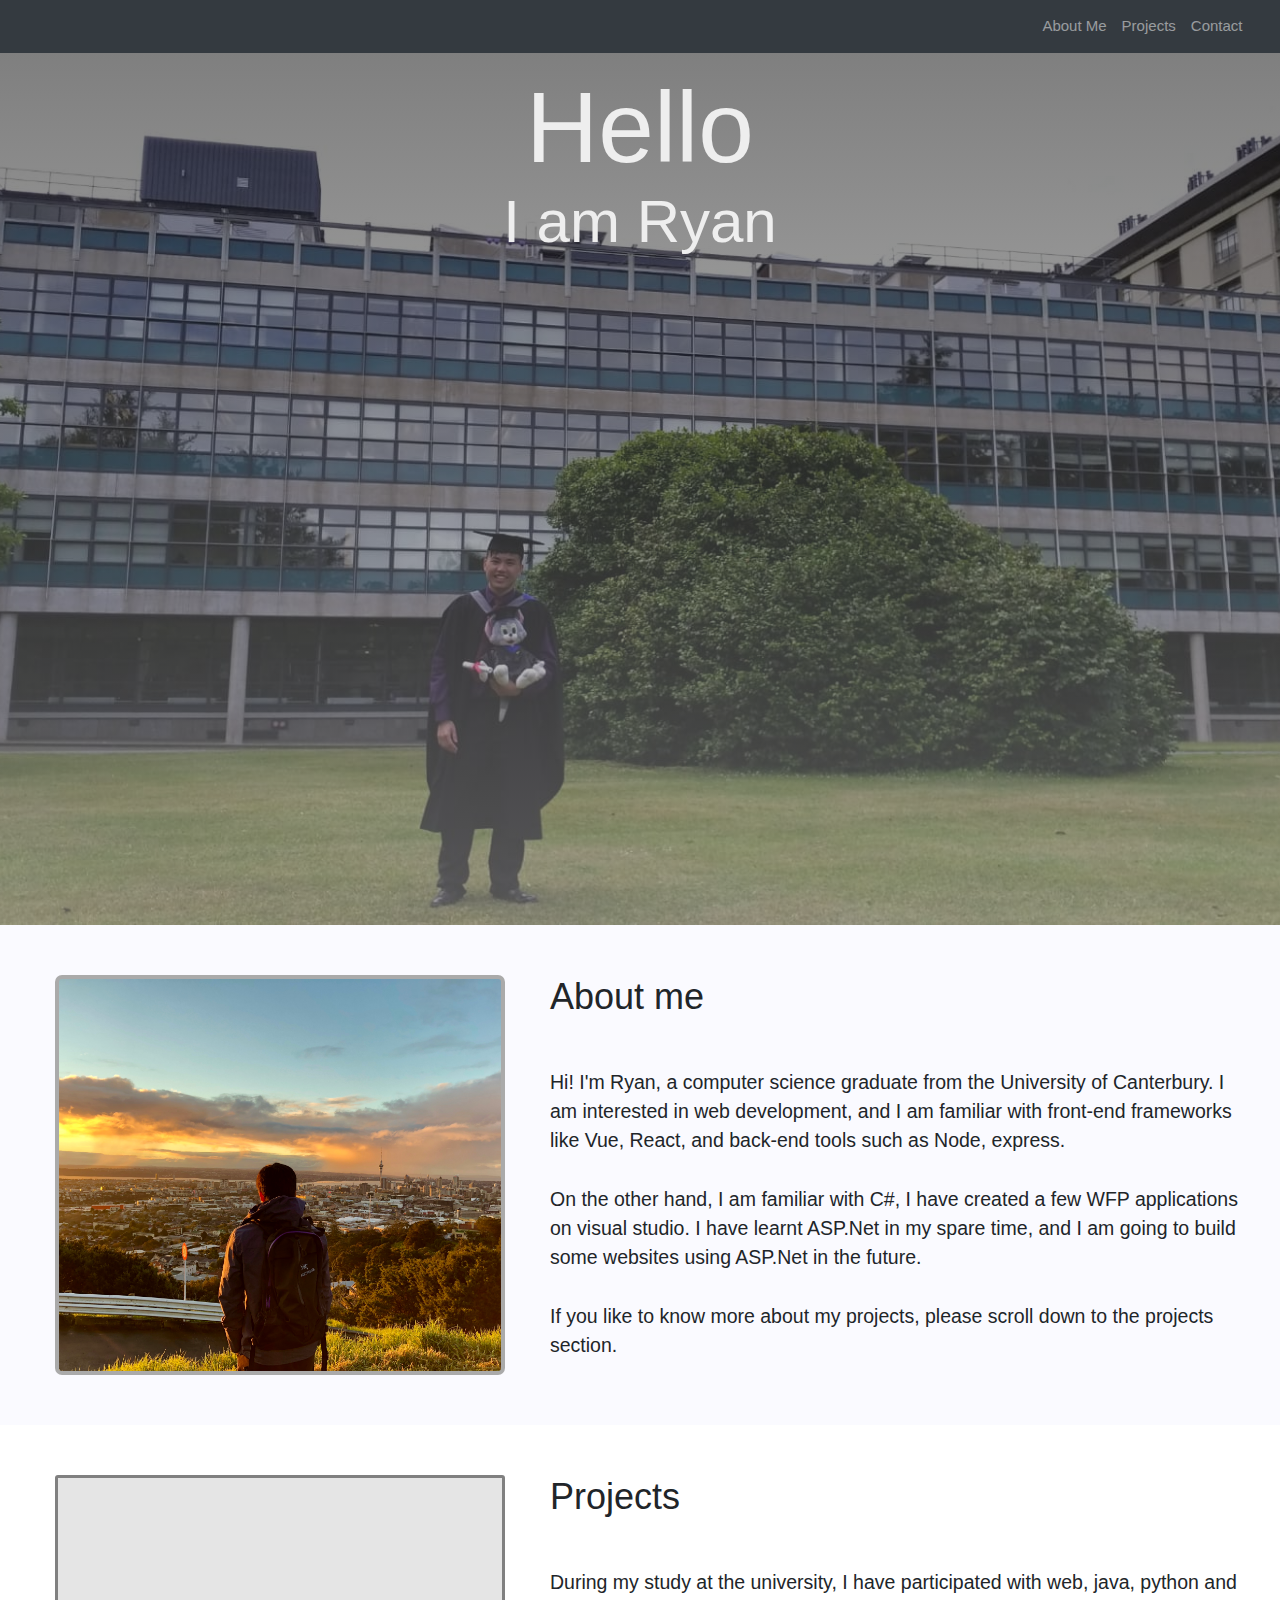
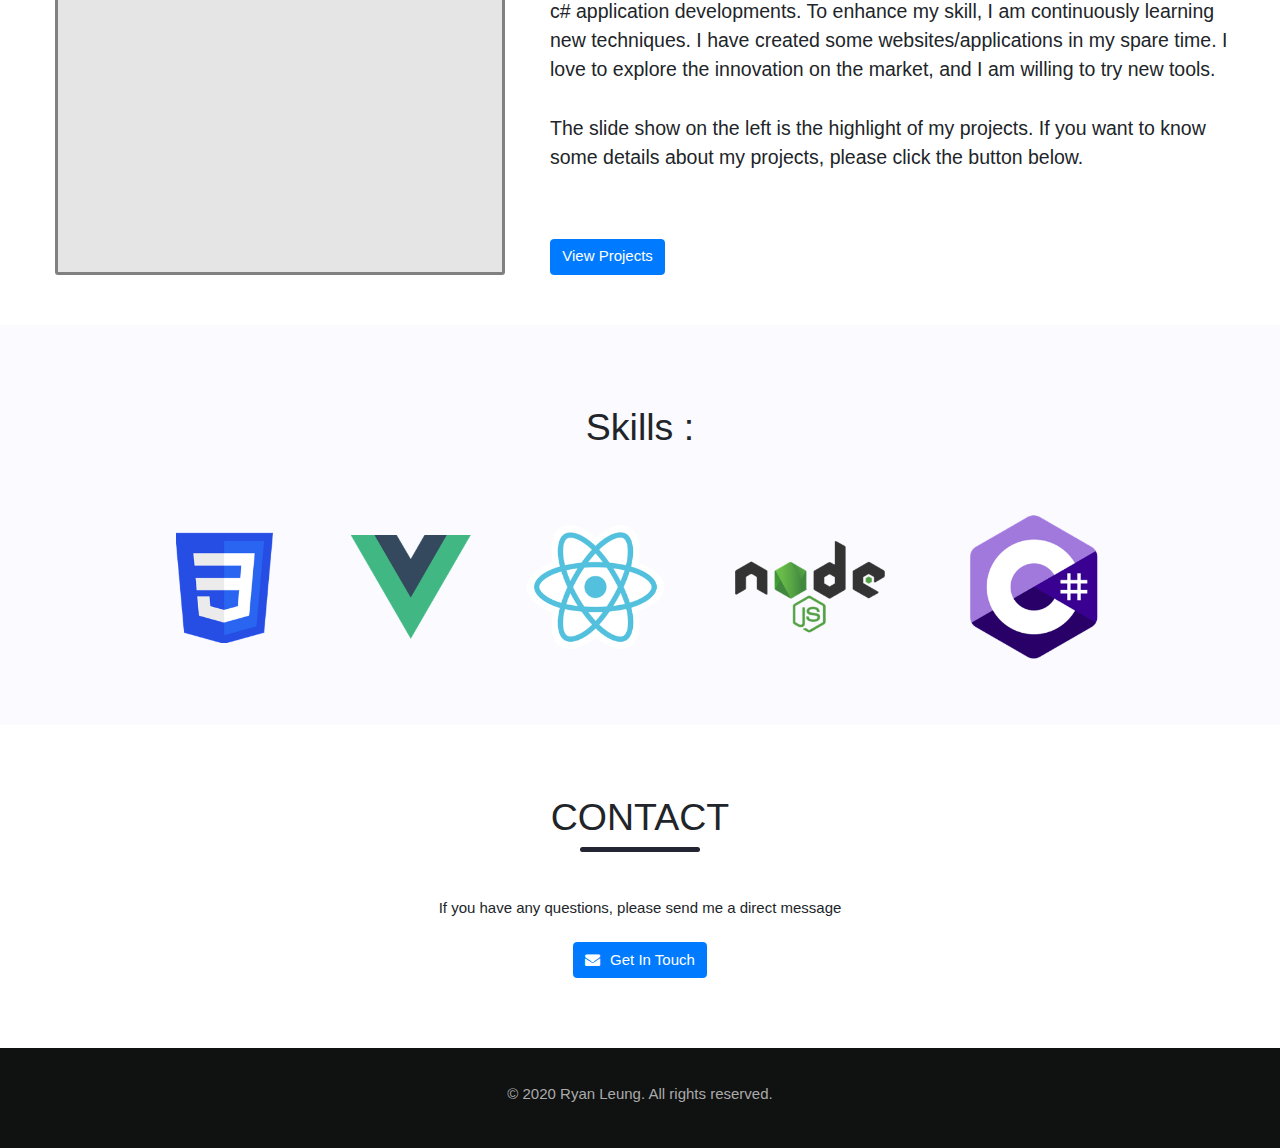
<file: index.html>
<!DOCTYPE html>
<html>
    <head>
        <title>Ryan Leung</title>
        <meta charset="UTF-8">
        <script src="https://ajax.googleapis.com/ajax/libs/jquery/3.4.1/jquery.min.js"></script>
        <link rel="stylesheet" href="https://www.w3schools.com/w3css/4/w3.css">
        <link rel="stylesheet" href="https://cdnjs.cloudflare.com/ajax/libs/font-awesome/4.7.0/css/font-awesome.min.css">
        <link rel="stylesheet" href="https://stackpath.bootstrapcdn.com/bootstrap/4.4.1/css/bootstrap.min.css" integrity="sha384-Vkoo8x4CGsO3+Hhxv8T/Q5PaXtkKtu6ug5TOeNV6gBiFeWPGFN9MuhOf23Q9Ifjh" crossorigin="anonymous">
        <script src="https://cdn.jsdelivr.net/npm/popper.js@1.16.0/dist/umd/popper.min.js" integrity="sha384-Q6E9RHvbIyZFJoft+2mJbHaEWldlvI9IOYy5n3zV9zzTtmI3UksdQRVvoxMfooAo" crossorigin="anonymous"></script>
        <script src="https://stackpath.bootstrapcdn.com/bootstrap/4.4.1/js/bootstrap.min.js" integrity="sha384-wfSDF2E50Y2D1uUdj0O3uMBJnjuUD4Ih7YwaYd1iqfktj0Uod8GCExl3Og8ifwB6" crossorigin="anonymous"></script>
        <link rel="stylesheet" type="text/css" href="style.css"/>
        <meta name="viewport" content="width=device-width; initial-scale=1.0; maximum-scale=1.0; user-scalable=0;">
    </head>
    <body>
        <nav class="navbar navbar-expand-md navbar-dark bg-dark sticky-top">
            <div class= 'container-fluid'>
                <button class="navbar-toggler" type="button" data-toggle="collapse" data-target="#navbarNav" aria-controls="navbarNav" aria-expanded="false" aria-label="Toggle navigation">
                <span class="navbar-toggler-icon"></span>
                </button>
                <div class="collapse navbar-collapse" id="navbarNav">
                    <ul class="navbar-nav mr-auto mt-2 mt-lg-0">
                    </ul>
                    <ul class="navbar-nav mr-right my-2 my-lg-0">
                        <li class="nav-item ">
                        <a class="nav-link" id='toAboutMe' href="#aboutMe" data-toggle="collapse" data-target=".navbar-collapse.show">About Me</a>
                        </li>
                        <li class="nav-item">
                        <a class="nav-link" id='toProject' href="#project" data-toggle="collapse" data-target=".navbar-collapse.show">Projects</a>
                        </li>
                        <li class="nav-item">
                        <a class="nav-link"  id='toContact' href="#contact" data-toggle="collapse" data-target=".navbar-collapse.show">Contact</a>
                        </li>
                    </ul>
                </div>
            </div>
        </nav>
        <div class='pagewrapper'>
            <div class="startPageContent">
                    <div class="welcome">
                        <p class="hello">Hello</p>
                        <p class="ryan" >I am Ryan</p>
                    </div>
            </div>
        </div>
        <div class='contentWrapper' id="mainSection">
            <section  class='aboutMe' id='aboutMe'>
                <div class=content>
                <div class='leftContent'>
                    <div class='aboutMeImage'>
                    </div>
                </div>
                <div class='rightContent'>
                    <h2>About me</h2><br>
                    <p>Hi! I'm Ryan, a computer science graduate from the University of Canterbury. I am interested in web development, and I am familiar with front-end frameworks like Vue, React, and back-end tools such as Node, express.<br><br>
                        On the other hand, I am familiar with C#, I have created a few WFP applications on visual studio. I have learnt ASP.Net in my spare time, and I am going to build some websites using ASP.Net in the future.
                        <br><br>If you like to know more about my projects, please scroll down to the projects section.</p>
                </div>
                </div>
            </section>
            <section class='project' id='project'>
                <div class='content'>
                <div class='leftContent'>
                    <div id='slideshow'>
                        <div>
                            <img src='./Photo/slide1.PNG'>
                        </div>
                        <div>
                            <img src='./Photo/slide2.PNG'>
                        </div>
                        <div>
                            <img src='./Photo/forum001.PNG'>
                        </div>
                    </div>
                </div>
                <div class='rightContent'>
                    <h2>Projects</h2><br>
                    <p>During my study at the university, I have participated with web, java, python and c# application developments. To enhance my skill, I am continuously learning new techniques. I have created some websites/applications in my spare time.
                        I love to explore the innovation on the market, and I am willing to try new tools.<br><br>
                        The slide show on the left is the highlight of my projects. If you want to know some details about my projects, please click the button below. 
                    </p>
                    <div class=viewProject>
                        <a href="project.html" class="btn btn-primary btn-active" role="button" aria-pressed="true">View Projects</a>
                    </div>
                </div>
            </div>
            </section>
            <section class= skill id='skills'>
                <div class='content'>
                <div class='skillTopic'><h1>Skills :</h1></div>
                <div class='imageBox'>
                    <img src ='./Photo/logo.PNG'>
                </div>
                </div>
            </section>
            <section id='contact' class=contact>
                <div class='content'>
                <div class='contactSlogin'><h1>CONTACT</h1><hr style='width:120px; background-color: #242532; margin:0 auto; height:5px; border:0px; border-radius: 3px;'><br><br>If you have any questions,  please send me a direct message</div><br>
                <a id="send-mail" class="btn btn-primary btn-active" href="mailto:ryanleung7777@gmail.com"><i class="fa fa-envelope" style='margin-right:10px'></i>Get In Touch</a>
                </div>
            </section>
        </div>
     </body>
     <noscript>Please enable javascript</noscript>
     <script>
         $(document).ready(function(){
            var aboutMe = 0;
            var project = 0;
            var contact = 0;
            if(window.matchMedia("(max-width: 736px) and (orientation:landscape)").matches){
                aboutMe = 200
                project = 195
                contact = 190
                
            }else if (window.matchMedia("(max-width: 736px) and (orientation:portrait)").matches){
                aboutMe = 140
                project = 140
                contact = 0
            }else{
                aboutMe= project = contact = 50
            }
            $( window ).on( "orientationchange", function( event ) {
                if(window.matchMedia("(max-width: 736px) and (orientation:landscape)").matches){
                aboutMe = 200
                project = 195
                contact = 190
                
            }else if (window.matchMedia("(max-width: 736px) and (orientation:portrait)").matches){
                aboutMe = 140
                project = 140
                contact = 0
            }
            });
            console.log(aboutMe);
            $("#toAboutMe").click(function(){
                $("body,html").animate({
                scrollTop: $("#aboutMe").offset().top - aboutMe
                },
                500
             );
            });
            $("#toProject").click(function(){
                $("body,html").animate({
                scrollTop: $("#project").offset().top - project
                },
                500
             );
            });
            $("#toContact").click(function(){
                $("body,html").animate({
                scrollTop: $("#contact").offset().top - contact
                },
                500
             );
            });
            
            $("#slideshow > div").hide();    

            setInterval(function() { 
            $('#slideshow > div:first')
                .fadeIn(1000)
                .next()
                .fadeOut(1000)
                .end()
    .           appendTo('#slideshow');
            },  3000);
        });
     </script>
     <footer>
         <div><p>© 2020 Ryan Leung.  All rights reserved. </p></div>
     </footer>
 </html>
</file>
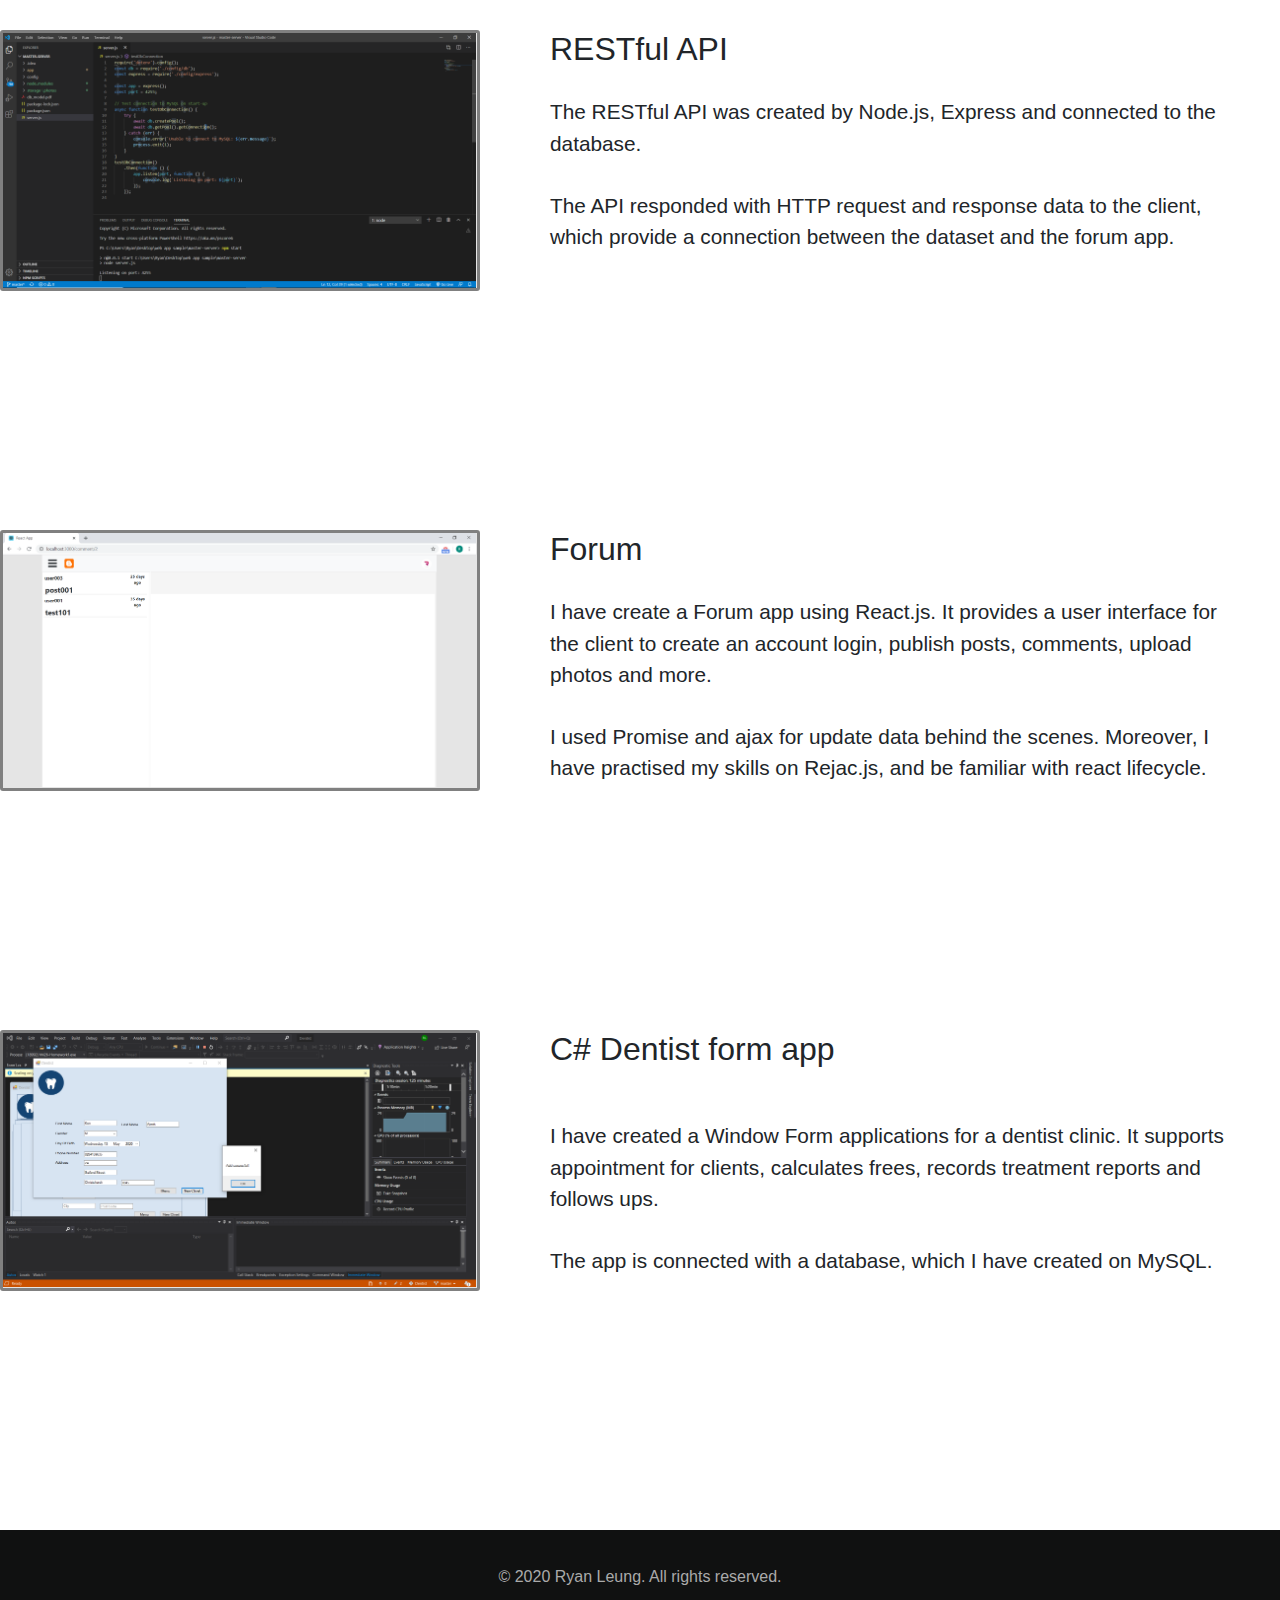
<file: project.html>
<!DOCTYPE html>
<html>
    <head>
        <title>Ryan Leung</title>
        <link rel="stylesheet" type="text/css" href="project.css"/>
        <link rel="stylesheet" href="https://stackpath.bootstrapcdn.com/bootstrap/4.4.1/css/bootstrap.min.css" integrity="sha384-Vkoo8x4CGsO3+Hhxv8T/Q5PaXtkKtu6ug5TOeNV6gBiFeWPGFN9MuhOf23Q9Ifjh" crossorigin="anonymous">
        <script src="https://ajax.googleapis.com/ajax/libs/jquery/3.4.1/jquery.min.js"></script>
        <meta name="viewport" content="width=device-width; initial-scale=1.0; maximum-scale=1.0; user-scalable=0;">
    </head>
    <body>
        <section class='api'>
        <div class='content'>
            <div class='left'>
                <div id='apislideshow'>
                    <div>
                        <img src='./Photo/api1.PNG'>
                    </div>
                    <div>
                        <img src='./Photo/api2.PNG'>
                    </div>
                    <div>
                        <img src='./Photo/api3.PNG'>
                    </div>
                    <div>
                        <img src='./Photo/api4.PNG'>
                    </div>
                </div>
            </div>
            <div class='right'>
                <h2>RESTful API</h2>
                <p>The RESTful API was created by Node.js, Express and connected to the database.<br><br>
                    The API responded with HTTP request and response data to the client, which provide a connection between the dataset and the forum app.<br><br>
                </p>
            </div>
        </div>
        </section>
        <section class='forum'>
        <div class='content'>
            <div class='left'>
                <div id='forumslideshow'>
                    <div>
                        <img src='./Photo/forum001.PNG'>
                    </div>
                    <div>
                        <img src='./Photo/forum5.PNG'>
                    </div>
                    <div>
                        <img src='./Photo/forum002.PNG'>
                    </div>
                    <div>
                        <img src='./Photo/forum6.PNG'>
                    </div>
                    <div>
                        <img src='./Photo/forum7.PNG'>
                    </div>
                    <div>
                        <img src='./Photo/forum8.PNG'>
                    </div>
                </div>
            </div>
            <div class='right'>
                <h2>Forum</h2>
                <p>I have create a Forum app using React.js. It provides a user interface for the client to create 
                    an account login, publish posts, comments, upload photos and more.<br><br>
                    I used Promise and ajax for update data behind the scenes. 
                    Moreover, I have practised my skills on Rejac.js, and be familiar with react lifecycle.
                </p>
            </div>
        </div>
        </section>
        <section class='dentist'>
        <div class=content>
            <div class='left'>
                <div id='dentistslideshow'>
                    <div>
                        <img src='./Photo/d2.PNG'>
                    </div>
                    <div>
                        <img src='./Photo/d3.PNG'>
                    </div>
                    <div>
                        <img src='./Photo/d5.PNG'>
                    </div>
                    <div>
                        <img src='./Photo/d6.PNG'>
                    </div>
                    <div>
                        <img src='./Photo/d7.PNG'>
                    </div>
                </div>
            </div>
            <div class='right'>
                <h2>C# Dentist form app</h2><br>
                <p>I have created a Window Form applications for a dentist clinic. It supports appointment for clients, calculates frees, records treatment reports and follows ups.<br><br>
                    The app is connected with a database, which I have created on MySQL.
                </p>
            </div>
        </div>
        </section>
    </body>
    <noscript>Please enable javascript</noscript>
    <script>
        $(document).ready(function(){
            $("#apislideshow > div:gt(0)").hide();
            
            setInterval(function() { 
                $('#apislideshow > div:first')
                .fadeOut(1000)
                .next()
                .fadeIn(1000)
                .end()
                .appendTo('#apislideshow');
                },  4000);
        });
        $(document).ready(function(){
            $("#dentistslideshow > div:gt(0)").hide();
            
            setInterval(function() { 
                $('#dentistslideshow > div:first')
                .fadeOut(1000)
                .next()
                .fadeIn(1000)
                .end()
                .appendTo('#dentistslideshow');
                },  4000);
        });
        $(document).ready(function(){
            $("#forumslideshow > div:gt(0)").hide();
            
            setInterval(function() { 
                $('#forumslideshow > div:first')
                .fadeOut(1000)
                .next()
                .fadeIn(1000)
                .end()
                .appendTo('#forumslideshow');
                },  4000);
        });
    </script>
    <footer>
        <div><p>© 2020 Ryan Leung.  All rights reserved. </p></div>
    </footer>
</html>
</file>
<file: style.css>
html, body{
    margin:0;
    padding:0;
}
body{
    background-color:white;
}
h2{
    font-size: 2.4em;
}
p{
    font-size: 1.3em;
    padding: 20px 0px;
}
div{
    display: block
}
.startPageContent{
    height:93vh;
    margin: auto;
    margin-top: -1px;
    background-image: linear-gradient(rgba(0, 0, 0, 0.5), rgba(170, 170, 170, 0.5)), url("./Photo/GIGX3798.JPG"); 
    background-size:cover;
    background-position: bottom;
}
 .startPageContent .welcome{
    z-index: 1;
    text-align: center;
    font-family:Arial;
    color: #eeeeee;
}
.welcome .hello{
    font-size:100px;
    padding: 0px;
    margin:0;
}
.welcome .ryan{
    font-size: 60px;
    padding: 0px;
    margin-top: -25px;
}
.content nav .container-fluid{
    margin: auto;
}
.contant nav .container-fluid .nav-link{
    font-size: 1.3em;
}
section{
    max-width: 1450px;
    margin: auto;
    padding-top: 0px;
}
.leftContent{
    width: 500px;
    float: left;
    padding-left: 30px;
    box-sizing: border-box;
}
.rightContent{
    position: relative;
    margin-left:550px;
    height: 400px;
}
.aboutMe{
    padding: 50px 25px;
    background-color: #fafaff;
}
.aboutMe  .leftContent .aboutMeImage{
    max-width: 450px;
    height: 400px;
    background-image: url('./Photo/IMG_0172.jpg');
    background-size:cover;
    border: #aaaaaa solid 4px;
    border-radius: 7px;
    background-position: 0% 20%;
}

.contentWrapper .leftContent #slideshow {
    width: 450px; 
    height: 400px; 
    background-color: #e5e5e5;
    border: 3px solid gray;
    border-radius: 3px;
}
.contentWrapper .leftContent #slideshow > div { 
   position: absolute;
}
#slideshow > div > img{
    position: absolute;
    padding-top: 75px;
    width:445px;
}
.project{
    padding: 50px 25px;
    background-color:white;
}
.project .rightContent .viewProject{
    position: absolute;
    bottom:0px;
}
.skill{
    background-color: #fafaff;
    padding: 80px 25px;
    height: 400px;
}
.skill .skillTopic{
    text-align: center;
    padding-bottom: 20px;
}
.skill .imageBox{
    width:100%;
}
.skill img{
    display: block;
    margin: auto;
    height: 200px;
}

.contact .content{
    padding:70px 0px;
    text-align: center;
}
footer{
    background-color: #101111;
    height: 100px;
    width:100%;
}
footer div p{
    color: #aaaaaa;
    padding-top: 35px;
    text-align: center;
    font-size: 1em;
}
@media only screen and (max-width: 1366px){
    .contantWrapper{
        width: 100%;
    }
    .startPageContent{
        height: 97vh;
    }
    .rightContent{
    position: relative;
    margin-left:525px;
    height: 400px;
}
}
@media only screen and (max-width: 1024px){
    /*skill logos for ipad pro protrait and ipad landscape*/
    p{
        font-size: 1.2em;
    }
    .startPageContent{
        height: 95vh;
    }
    .aboutMe  .leftContent .aboutMeImage{
        width: 400px;
        height: 400px;
        background-image: url('./Photo/IMG_0172.jpg');
        background-size:cover;
        border: #aaaaaa solid 4px;
        border-radius: 7px;
        background-position: 0% 20%;
    }
    .project .content  .leftContent #slideshow {
        width: 400px; 
        height: 400px; 
        background-color: #e5e5e5;
        border: 3px solid gray;
        border-radius: 3px;
    }
    #slideshow > div > img{
        position: absolute;
        padding-top: 90px;
        width:395px;
    }
    .leftContent{
        width: 400px;
        float: left;
        box-sizing: border-box;
    }
    .rightContent{
        position: relative;
        margin-left:450px;
        height: 400px;
        width: 450px;
    }
    .skill img{
        display: block;
        margin: auto;
        height: 160px;
    }
    .contact .content{
        padding:70px 0px;
        text-align: center;
    }
}
@media only screen and (max-width: 768px) and (orientation:portrait){
    p{
        font-size: 1.1em;
    }
    .welcome{
        padding-top: 20px;
    }
    .startPage .startPageContent .welcome .hello{
        font-size: 6em;
    }
    .startPage .startPageContent .welcome .ryan{
        font-size: 4em;
        margin-bottom: 0px;
    }
    .startPage .startPageContent .welcome a{
        font-size: 2em;
    }
    .contentWrapper{
        max-width: 768px;
    }
    section{
        margin: 0;
    }
    .aboutMe{
       margin: 0px;
       padding:50px 0px;
    }
    .project{
        padding: 50px 0px;
    }
    .leftContent{
        padding: 0;
        width:100%;
        float: none;
    }
    .rightContent{
        margin: auto;
        width:90%;
        float: none;
        margin-top:20px;
        height: 100%;
    }
    .rightContent h2{
        text-align: center;
    }   
    .project .content .leftContent #slideshow{ 
        width: 100%;
        height: 220px;
    }
     #slideshow > div > img{
         padding-top:0px;
         width:400px;
     }
    .project .rightContent p{
        height:360px;
    }
    .project .rightContent .viewProject{
        text-align: center;
        position: relative;
    }
    .skill{
        background-color: #fafaff;
        padding: 60px 25px;
        height: 250px;
    }
    .skill .skillTopic{
        text-align: center;
        padding-bottom: 20px;
    }
    .skill img{
        height: 60px;
    }
    
}
@media only screen and (max-width: 768px) and (min-height: 1024px) and (orientation:portrait){
    /*ipad*/
    p{
        font-size: 1.em;
    }
    .aboutMe .leftContent .aboutMeImage{
        margin: auto;
        max-width: 900px;
        width: 900px;
        background-position: 0% 90%;
    }
    .project .content .leftContent #slideshow{ 
        width: 100%;
        height: 500px;
       margin: auto;
    }
     #slideshow > div > img{
         position: absolute;
         padding-top:0px;
         width:920px;
     }
     .project .rightContent{
         margin-top: 40px;
         text-align: center;
     }
     .project .rightContent p{
         height:260px;
     }
    .skill{
        height: 200px;
    }
    .skill img{
        height: 120px;
    }
} 
@media only screen  and (max-width: 823px) and (orientation:landscape){
    p{
        font-size: 1.45em;
    }
     .welcome{
        padding: 0px;
        margin: 0px;
    }
    .welcome .hello{
        font-size: 6em;
        margin-top: -20px;
        margin-bottom: -50px;
    }
    .welcome .ryan{
        font-size: 4em;
        margin: 5px;
        margin-bottom: -20px;
    }
    .contantWrapper{
        max-width: 823px;
    }
    .aboutMe{
        padding: 30px 0px;
    }
    .content .contentWrapper{
        width: 100%;
        padding: 0px 0px;
        margin-top: 0px;
    }
    section{
        padding-top: 0px;
        margin: 0;
    }
    .leftContent{
        width:100%;
        padding-left: 0px;
        float: none;
    }
    .rightContent{
        margin: auto;
        width:90%;
        float: none;
        padding-top:20px;
        height: 100%;
    }
    .rightContent h2{
        text-align: center;
    }
    .aboutMe .leftContent .aboutMeImage{
        margin: auto;
    }
    .project{
        padding: 20px 0px;
    }
    .project .content .leftContent #slideshow{ 
        height: 400px;
       margin: auto;
    }
     #slideshow > div > img{
         position: absolute;
         padding-top:90px;
     }
    .project .rightContent .viewProject{
        position: relative;
        padding-top: 20px;
        text-align: center;
    }

    .skill img{
        height: 110px;
    }
   
}
@media only screen and (max-width: 360px) and (orientation:portrait){
    .welcome{
        padding-top: 40px;
    }
    .startPage .startPageContent .welcome .hello{
        margin-top: -20px;
        margin-bottom: -30px;
        font-size: 5em;
    }
    .startPage .startPageContent .welcome .ryan{
        font-size: 3.5em;
        margin-bottom: -5px;
    }
    .startPage .startPageContent .welcome a{
        font-size: 1.8em;
    }
    .contantWrapper{
        max-width: 360px;
    }
    .rightContent{
        height: 100%;
    }
    .aboutMe .leftContent .aboutMeImage{
        margin: auto;
        width: 100%;
        height: 80vh;
        background-position: 0px 0px;
        border: 0px;
        border-radius: 0px;
    }
    .skill img{
        height: 50px;
    }
}
@media only screen and (max-width: 568px) and (orientation:landscape){
    .aboutMe .leftContent .aboutMeImage{
        margin: auto;
        width: 100%;
        height: 80vh;
        background-position: 0px -70px;
        border: 0px;
        border-radius: 0px;
    }
    .content .contentWrapper .leftContent .slideshow {
        width: 100%;
        height:100% ;
        border: 0px;
        border-radius: 0px;
        margin-top: 8.5px;
    }
    .skill img{
        height: 80px;
    }
}
</file>
<file: project.css>
html, body{
    margin:0;
    padding:0;
}
body{
    background-color:white;
}
body{
    overflow-x: auto;
    margin:0;
    padding-top: 30px;
    font-family:-apple-system,BlinkMacSystemFont,"Segoe UI",Roboto,"Helvetica Neue",Arial,"Noto Sans",sans-serif,"Apple Color Emoji","Segoe UI Emoji","Segoe UI Symbol","Noto Color Emoji";
}
p{
    font-size: 1.3em;
    padding: 20px 0px;
}
section{
    height: 500px;
}
section .content{
    margin:auto;
    max-width: 1410px;
}
.left{
    width:550px;
    float: left;
}
.content .right{
    position: relative;
    width:700px;
    margin-left:550px;
}
#apislideshow {
    width: 480px; 
    height: 261px; 
    background-color: #e5e5e5;
    border: 3px solid gray;
    border-radius: 3px;
}
#apislideshow > div{
    position: absolute;
}
#apislideshow > div > img {
    width: 473px; 
}
#dentistslideshow {
    width: 480px; 
    height: 261px; 
    background-color: #e5e5e5;
    border: 3px solid gray;
    border-radius: 3px;
}
#dentistslideshow > div{
    position: absolute;
}
#dentistslideshow > div > img {
    width: 473px; 
}
#forumslideshow {
    width: 480px; 
    height: 261px; 
    background-color: #e5e5e5;
    border: 3px solid gray;
    border-radius: 3px;
}
#forumslideshow > div{
    position: absolute;
}
#forumslideshow > div > img {
    width: 473px; 
}
footer{
    background-color: #101111;
    height: 100px;
}
footer div p{
    color: #aaaaaa;
    padding-top: 35px;
    text-align: center;
    font-size: 1em;
}
@media only screen and (max-width: 1024px){
    section {
        height: 900px;
    }
    section .content{
        margin: auto;
        padding: 0px px;
    }
    .left{
        width:100%;
        height: 100%;
        float: none;
    }
    .content .right{
        margin: auto;
        width:100%;
        margin-left: 0px;
        padding: 40px 60px;
    }
    .content .right h2{
        text-align: center;
    }
    
}
@media only screen and (max-width:812px) and (orientation:landscape) {
    .left div{
        margin: auto;
    }
} 
@media only screen and (max-width:600px) and (orientation:portrait) {
    section{
        height:100%;
    }
    .left div{
        width: 100%; 
        height: 10%; 
    }
    .content .right{
        margin: auto;
        width: 90%;
        padding: 20px 0px;
        text-align: center;
    }
    #apislideshow {
       background-color: white;
       height: 200px;
       border: #aaaaaa solid 0px;
    }
    #apislideshow > div > img {
        width: 100%; 
    }
    #forumslideshow {
        background-color: white;
        height: 200px;
        border: #aaaaaa solid 0px;
     }
    #forumslideshow > div > img  {
        width: 100%; 
    }
    #dentistslideshow {
        background-color: white;
        height: 200px;
        border: #aaaaaa solid 0px;
     }
    #dentistslideshow > div > img {
        width: 100%;
    }
}
</file>
